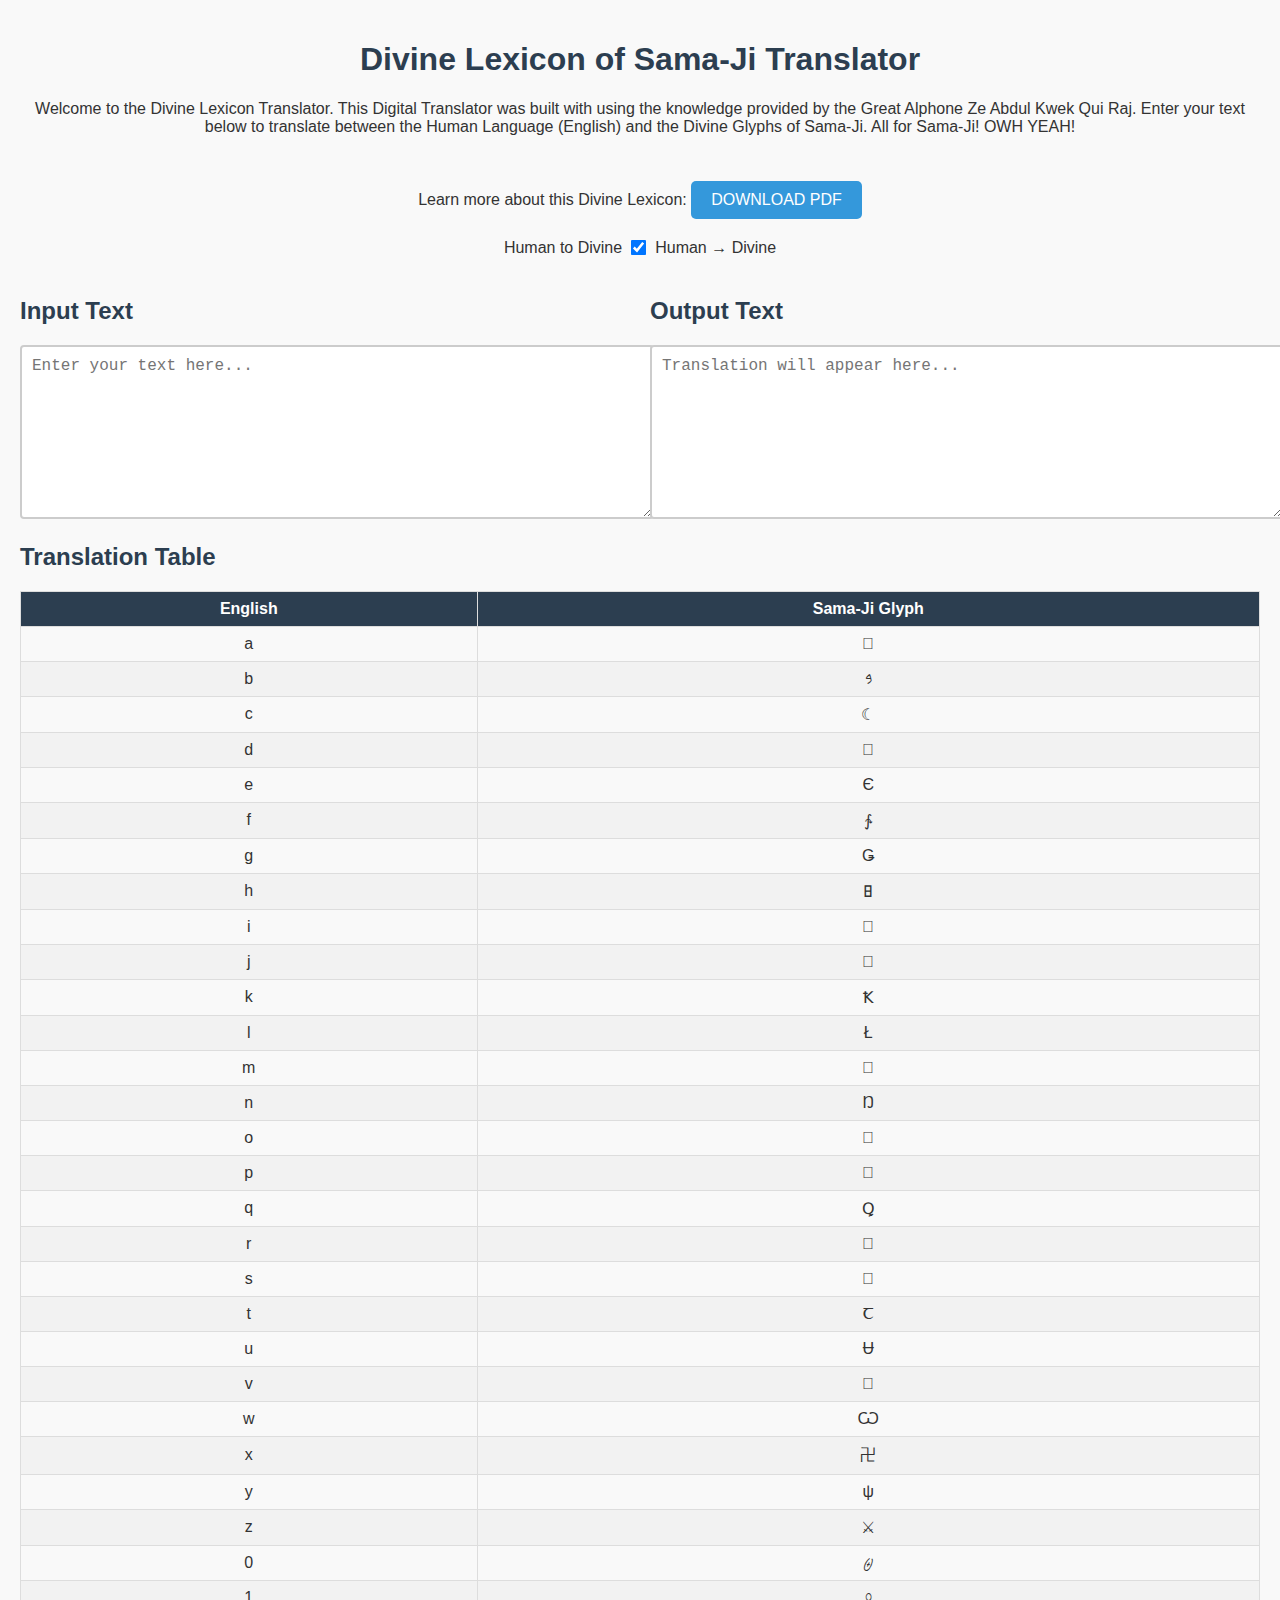
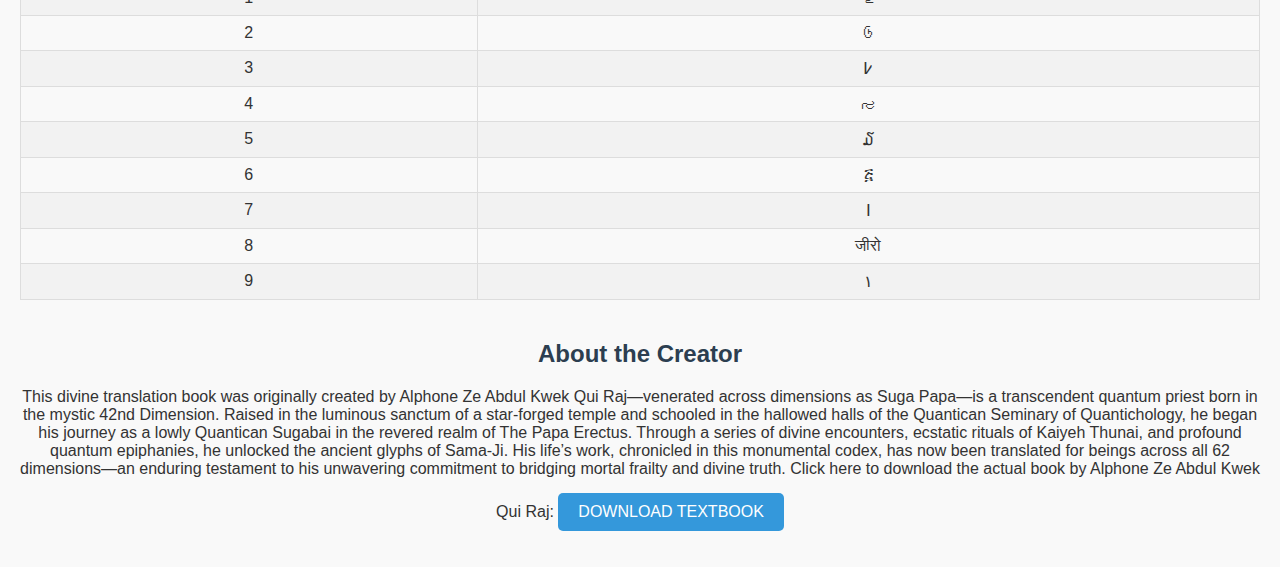
<file: index.html>
<!DOCTYPE html>
<html lang="en">
<head>
  <meta charset="UTF-8">
  <meta name="viewport" content="width=device-width, initial-scale=1">
  <title>Sama-Ji Divine Lexicon Translator</title>
  <link rel="stylesheet" href="style.css">
</head>
<body>
  <header>
    <h1>Divine Lexicon of Sama-Ji Translator</h1>
    <p>
      Welcome to the Divine Lexicon Translator. This Digital Translator was built with using the knowledge provided by the Great Alphone Ze Abdul Kwek Qui Raj. Enter your text below to translate between the Human Language (English) and the Divine Glyphs of Sama-Ji. All for Sama-Ji! OWH YEAH!
    </p>
  </header>

  <!-- Download Link Section -->
  <div id="download-link-container">
    <p>
      Learn more about this Divine Lexicon: 
      <a href="glyph.pdf" download id="download-link">DOWNLOAD PDF</a>
    </p>
  </div>

  <section id="translation-section">
    <div id="toggle-container">
      <label for="toggle">Human to Divine</label>
      <input type="checkbox" id="toggle" checked>
      <span id="toggle-label">Human → Divine</span>
    </div>

    <div class="translator">
      <div class="translator-input">
        <h2>Input Text</h2>
        <textarea id="inputText" placeholder="Enter your text here..."></textarea>
      </div>
      <div class="translator-output">
        <h2>Output Text</h2>
        <textarea id="outputText" placeholder="Translation will appear here..." readonly></textarea>
      </div>
    </div>

    <!--
    <div id="ocr-link-container">
      <p>To translate visual or image click here:</p>
      <a href="ocrindex.html">Eyes of Sama-Ji</a>
    </div>
    -->
  </section>

  <section id="table-section">
    <h2>Translation Table</h2>
    <table id="translationTable">
      <thead>
        <tr>
          <th>English</th>
          <th>Sama-Ji Glyph</th>
        </tr>
      </thead>
      <tbody>
      </tbody>
    </table>
  </section>

  <section id="about-section">
    <h2>About the Creator</h2>
    <p>
      This divine translation book was originally created by Alphone Ze Abdul Kwek Qui Raj—venerated across dimensions as Suga Papa—is a transcendent quantum priest born in the mystic 42nd Dimension. Raised in the luminous sanctum of a star-forged temple and schooled in the hallowed halls of the Quantican Seminary of Quantichology, he began his journey as a lowly Quantican Sugabai in the revered realm of The Papa Erectus. Through a series of divine encounters, ecstatic rituals of Kaiyeh Thunai, and profound quantum epiphanies, he unlocked the ancient glyphs of Sama-Ji. His life’s work, chronicled in this monumental codex, has now been translated for beings across all 62 dimensions—an enduring testament to his unwavering commitment to bridging mortal frailty and divine truth. Click here to download the actual book by Alphone Ze Abdul Kwek Qui Raj: 
      <a href="glyph.pdf" download id="download-link2">DOWNLOAD TEXTBOOK</a>
    </p>
  </section>

  <script src="script.js"></script>

</body>
</html>
</file>
<file: style.css>
/* General styles */
body {
  font-family: Arial, sans-serif;
  margin: 0;
  padding: 20px;
  background: #f9f9f9;
  color: #333;
}

header {
  text-align: center;
  margin-bottom: 40px;
}

h1, h2 {
  color: #2c3e50;
}

/* Download Link Section */
#download-link-container {
  text-align: center;
  margin: 20px 0;
}

/* OCR Download Link Section */
#ocr-download-link-container {
  text-align: center;
  margin: 20px 0;
}

#download-link {
  padding: 10px 20px;
  background-color: #3498db;
  color: white;
  text-decoration: none;
  border-radius: 5px;
  font-size: 16px;
  margin-top: 5px; /* Add spacing for mobile */
  display: inline-block; /* Ensures margin-top applies correctly */
}

#download-link:hover {
  background-color: #2980b9;
}

/* Toggle switch container */
#toggle-container {
  display: flex;
  align-items: center;
  justify-content: center;
  margin-bottom: 20px;
}

#toggle {
  margin: 0 10px;
  transform: scale(1.2);
}

/* Translator section */
.translator {
  display: flex;
  justify-content: space-between;
  gap: 20px;
  flex-wrap: wrap;
}

.translator-input, .translator-output {
  flex: 1;
  min-width: 300px;
}

textarea {
  width: 100%;
  height: 150px;
  padding: 10px;
  border: 2px solid #ccc;
  border-radius: 4px;
  resize: vertical;
  font-size: 16px;
}

/* Translation table styles */
#translationTable {
  width: 100%;
  border-collapse: collapse;
  margin-top: 20px;
}

#translationTable th, #translationTable td {
  border: 1px solid #ddd;
  padding: 8px;
  text-align: center;
}

#translationTable tr:nth-child(even) {
  background-color: #f2f2f2;
}

#translationTable th {
  background-color: #2c3e50;
  color: white;
}

/* About section */
#about-section {
  margin-top: 40px;
  text-align: center;
}

#download-link2 {
  padding: 10px 20px;
  background-color: #3498db;
  color: white;
  text-decoration: none;
  border-radius: 5px;
  font-size: 16px;
  margin-top: 15px; /* Add spacing for mobile */
  display: inline-block; /* Ensures margin-top applies correctly */
}

#ocr-link-container {
  text-align: center;
  margin-top: 20px;
}

#ocr-link {
  padding: 10px 20px;
  background-color: #3498db;
  color: white;
  border: none;
  border-radius: 5px;
  cursor: pointer;
  font-size: 16px;
}

#ocr-link:hover {
  background-color: #2980b9;
}
</file>
